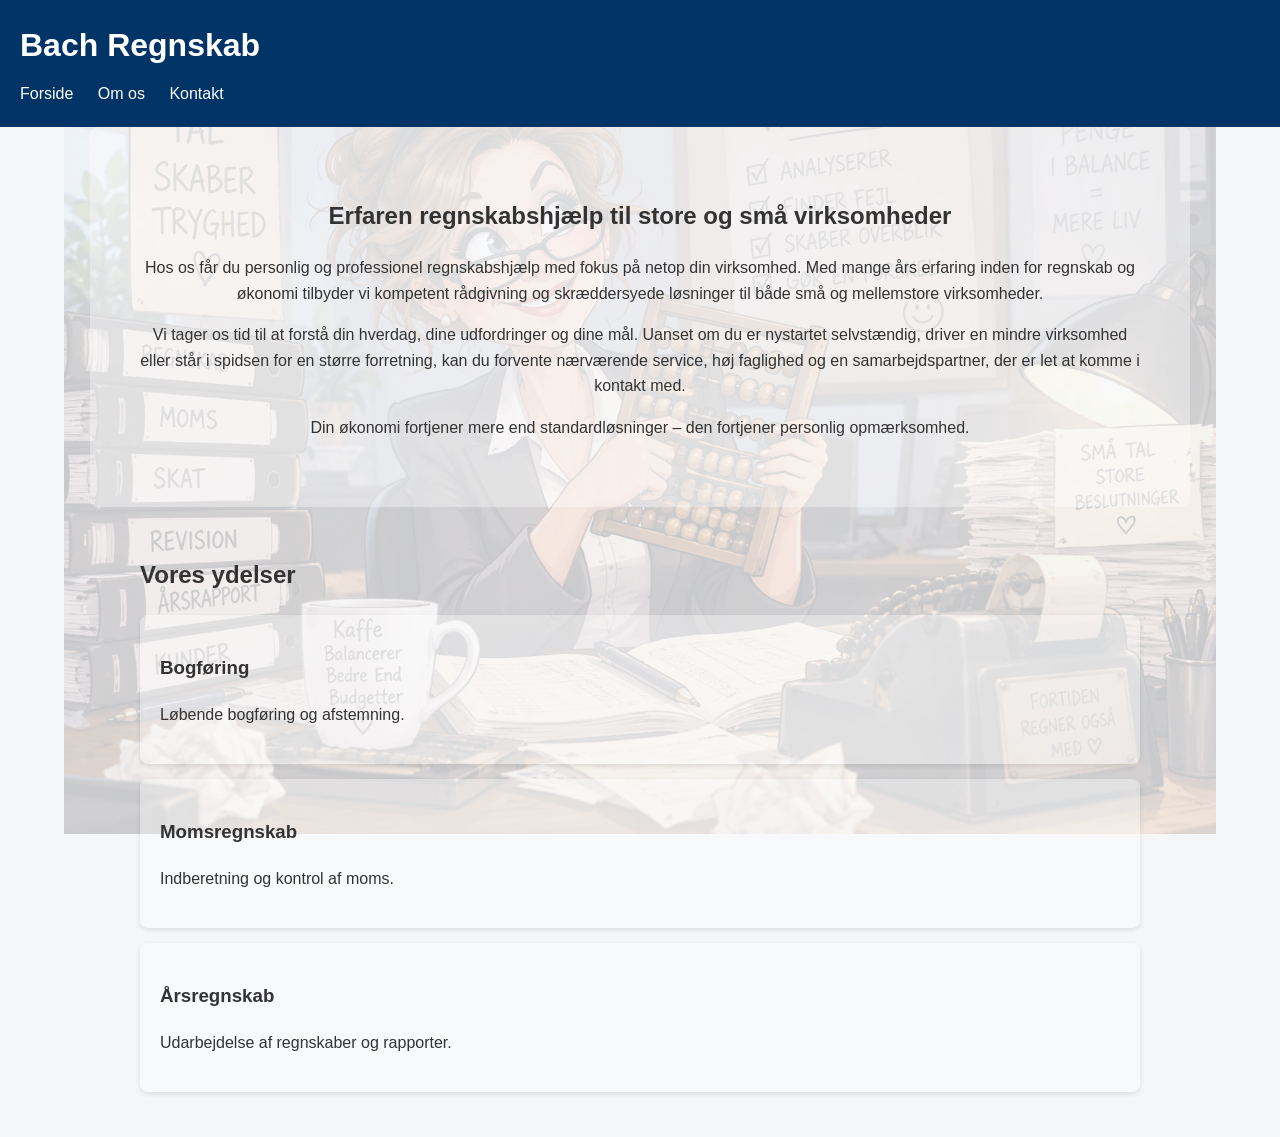
<file: index.html>
<!DOCTYPE html>
<html lang="da">
<head>
    <meta charset="UTF-8">
    <meta name="viewport" content="width=device-width, initial-scale=1.0">
    <title>Bach Regnskab</title>
    <link rel="stylesheet" href="style.css">
</head>
<body>

<header>
    <h1>Bach Regnskab</h1>
    <nav>
        <a href="index.html">Forside</a>
        <a href="om-os.html">Om os</a>
        <a href="kontakt.html">Kontakt</a>
    </nav>
</header>

<section class="hero">
    <h2>Erfaren regnskabshjælp til store og små virksomheder</h2>
    <p>
        Hos os får du personlig og professionel regnskabshjælp med fokus på netop din virksomhed. Med mange års erfaring inden for regnskab og økonomi tilbyder vi kompetent rådgivning og skræddersyede løsninger til både små og mellemstore virksomheder.
    </p>

    <p>
        Vi tager os tid til at forstå din hverdag, dine udfordringer og dine mål. Uanset om du er nystartet selvstændig, driver en mindre virksomhed eller står i spidsen for en større forretning, kan du forvente nærværende service, høj faglighed og en samarbejdspartner, der er let at komme i kontakt med.
    </p>

    <p>
        Din økonomi fortjener mere end standardløsninger – den fortjener personlig opmærksomhed.
    </p>
    
</section>

<section>
    <h2>Vores ydelser</h2>

    <div class="card">
        <h3>Bogføring</h3>
        <p>Løbende bogføring og afstemning.</p>
    </div>

    <div class="card">
        <h3>Momsregnskab</h3>
        <p>Indberetning og kontrol af moms.</p>
    </div>

    <div class="card">
        <h3>Årsregnskab</h3>
        <p>Udarbejdelse af regnskaber og rapporter.</p>
    </div>
</section>
</body>
</html>
</file>
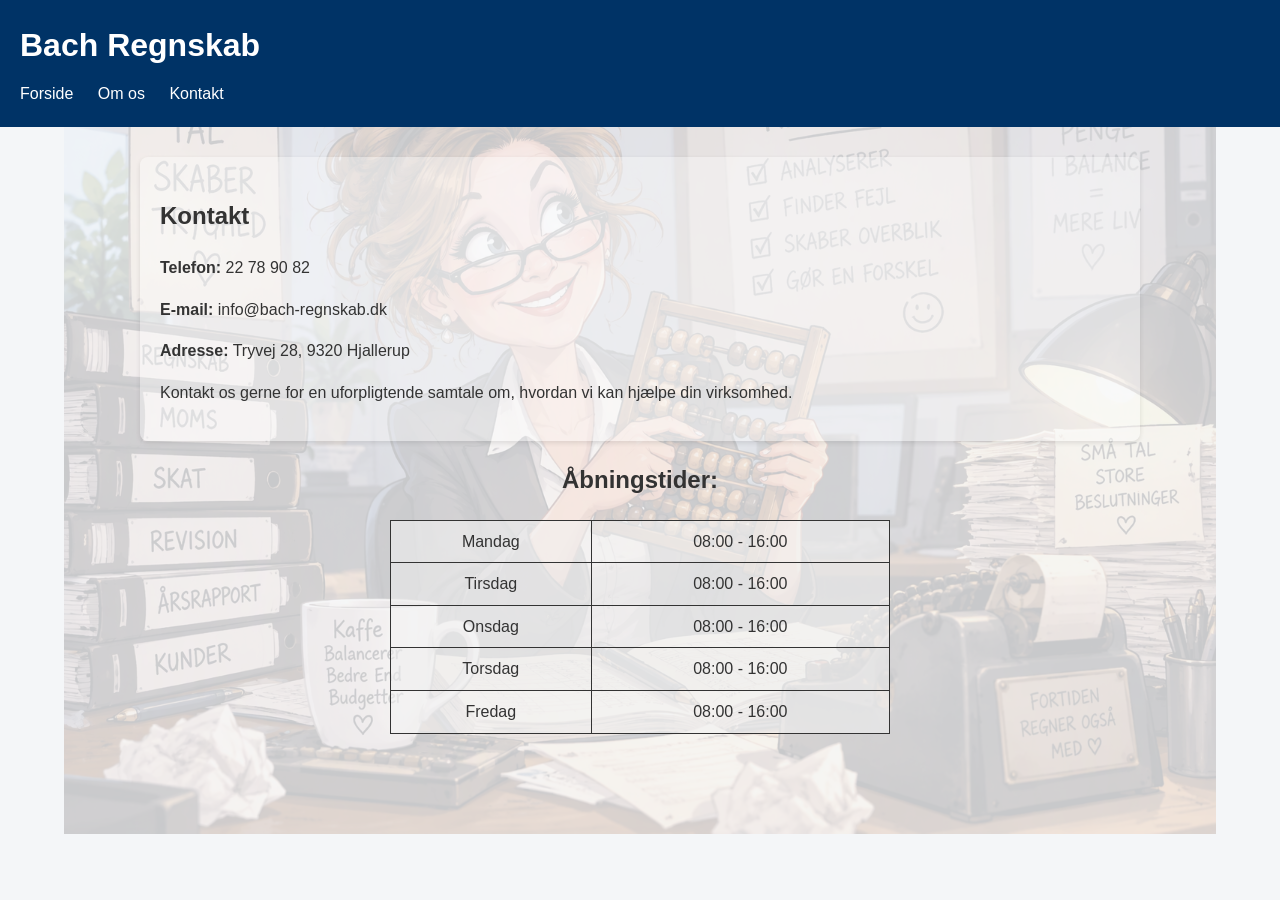
<file: kontakt.html>
<!DOCTYPE html>
<html lang="da">
<head>
    <meta charset="UTF-8">
    <meta name="viewport" content="width=device-width, initial-scale=1.0">
    <title>Kontakt - Bach Regnskab</title>
    <link rel="stylesheet" href="style.css">
</head>
<body>

<header>
    <h1>Bach Regnskab</h1>

    <nav>
        <a href="index.html">Forside</a>
        <a href="om-os.html">Om os</a>
        <a href="kontakt.html">Kontakt</a>
    </nav>
</header>

<section>
    <div class="card">
    <h2>Kontakt</h2>

    <p><strong>Telefon:</strong> 22 78 90 82</p>
    <p><strong>E-mail:</strong> info@bach-regnskab.dk</p>
    <p><strong>Adresse:</strong> Tryvej 28, 9320 Hjallerup</p>
    
    <p>
        Kontakt os gerne for en uforpligtende samtale om,
        hvordan vi kan hjælpe din virksomhed.
    </p>
    </div>
 
    <title>Åbningstider:</title>
    <style>
    table {
            border-collapse: collapse; /* Fjerner dobbeltkanter */
            width: 50%;
            margin: 20px auto;
            
        }
        th, td {
            border: 1px solid #333;
            padding: 8px;
            text-align: center;
        }
        tr:nth-child(odd) td {
            background-color: #f2f2f293;
        }    

        tr:nth-child(even) td {
            background-color: #eeeeee93;
        }
    </style>
</head>
<body>

<h2 style="text-align:center;">Åbningstider:</h2>

<table>
    <tr>
        <td>Mandag</td>
        <td>08:00 - 16:00</td>
    </tr>
    <tr>
        <td>Tirsdag</td>
        <td>08:00 - 16:00</td>
    </tr>
    <tr>
        <td>Onsdag</td>
        <td>08:00 - 16:00</td>
    </tr>
    <tr>
        <td>Torsdag</td>
        <td>08:00 - 16:00</td>
    </tr>
    <tr>
        <td>Fredag</td>
        <td>08:00 - 16:00</td>
    </tr>
</table>
</section>

</body>
</html>
</file>
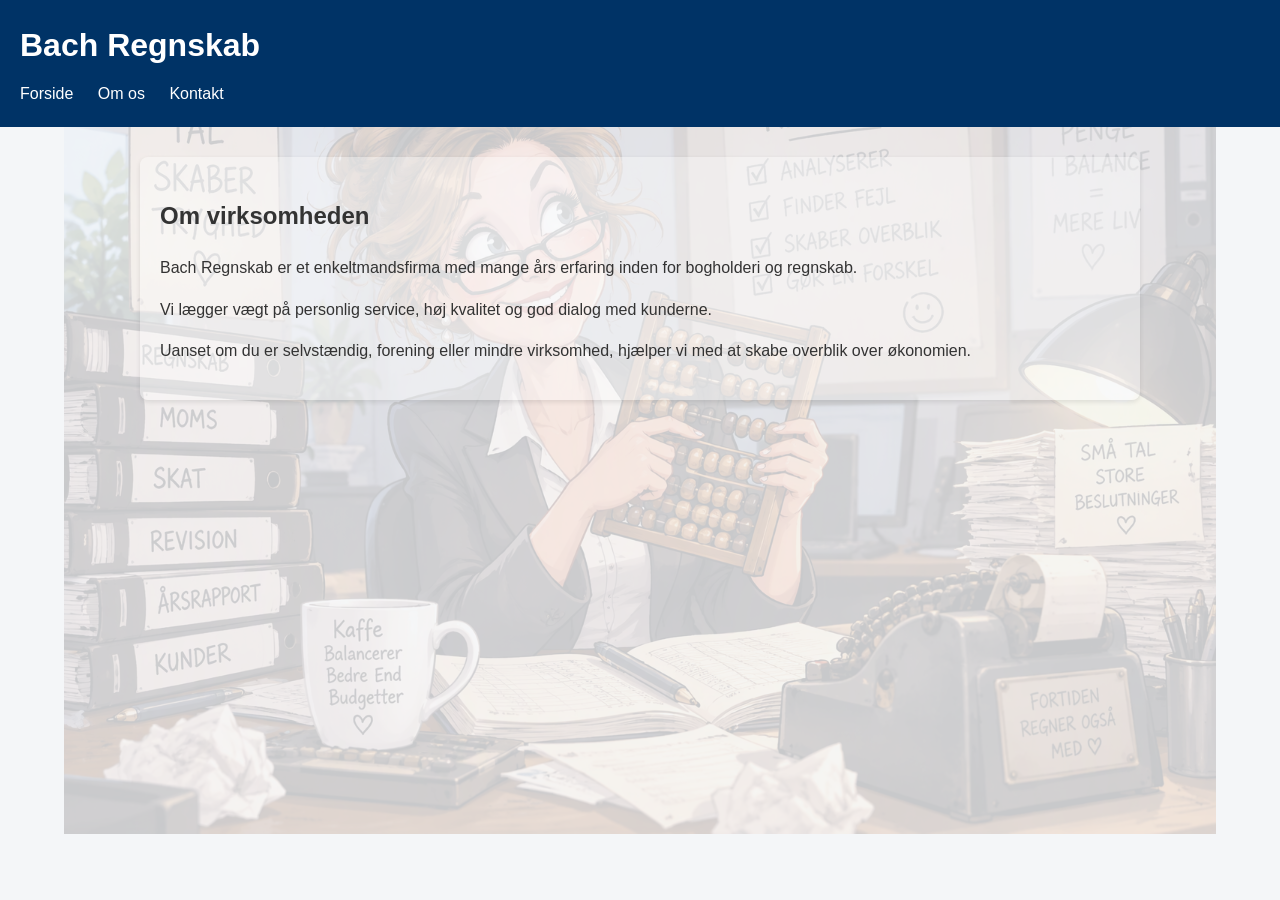
<file: om-os.html>
<!DOCTYPE html>
<html lang="da">
<head>
    <meta charset="UTF-8">
    <meta name="viewport" content="width=device-width, initial-scale=1.0">
    <title>Om os - Bach Regnskab</title>
    <link rel="stylesheet" href="style.css">
</head>
<body>

<header>
    <h1>Bach Regnskab</h1>

    <nav>
        <a href="index.html">Forside</a>
        <a href="om-os.html">Om os</a>
        <a href="kontakt.html">Kontakt</a>
    </nav>
</header>

<section>
    <div class="card">
    <h2>Om virksomheden</h2>

    <p>
        Bach Regnskab er et enkeltmandsfirma med mange års erfaring
        inden for bogholderi og regnskab.
    </p>

    <p>
        Vi lægger vægt på personlig service, høj kvalitet og god
        dialog med kunderne.
    </p>

    <p>
        Uanset om du er selvstændig, forening eller mindre virksomhed,
        hjælper vi med at skabe overblik over økonomien.
    </p>
</div>
    
</section>
</body>
</html>
</file>
<file: style.css>
body {
    margin: 0;
    font-family: Arial, sans-serif;
    line-height: 1.6;
    background: #f4f6f8;
    color: #333;
}

/* Vandmærke */
body::before {
    content: "";

    position: fixed;
    top: 0;
    left: 0;
    width: 100%;
    height: 100%;

    background-image: url("images/Designer.png");
    background-repeat: no-repeat;
    background-position: center;
    background-size: 90%;

    opacity: 0.18;

    z-index: -1;
}

header {
    background: #003366;
    color: white;
    padding: 20px;
}

header h1 {
    margin: 0;
}

nav {
    margin-top: 10px;
}

nav a {
    color: white;
    text-decoration: none;
    margin-right: 20px;
}

.hero {
    background: rgba(255, 255, 255, 0.356);
    padding: 50px;
    text-align: center;
    border-radius: 8px;
}

section {
    max-width: 1000px;
    margin: auto;
    padding: 30px;
}

.card {
    background: rgba(255, 255, 255, 0.356);
    padding: 20px;
    margin-bottom: 15px;
    border-radius: 8px;
    box-shadow: 0 2px 5px rgba(0,0,0,0.1);
    
}

footer {
    background: #003366;
    color: white;
    text-align: center;
    padding: 15px;
    margin-top: 30px;
    position: absolute;
    bottom: 0px;
    right: 0%;
    left: 0%;
}
</file>
